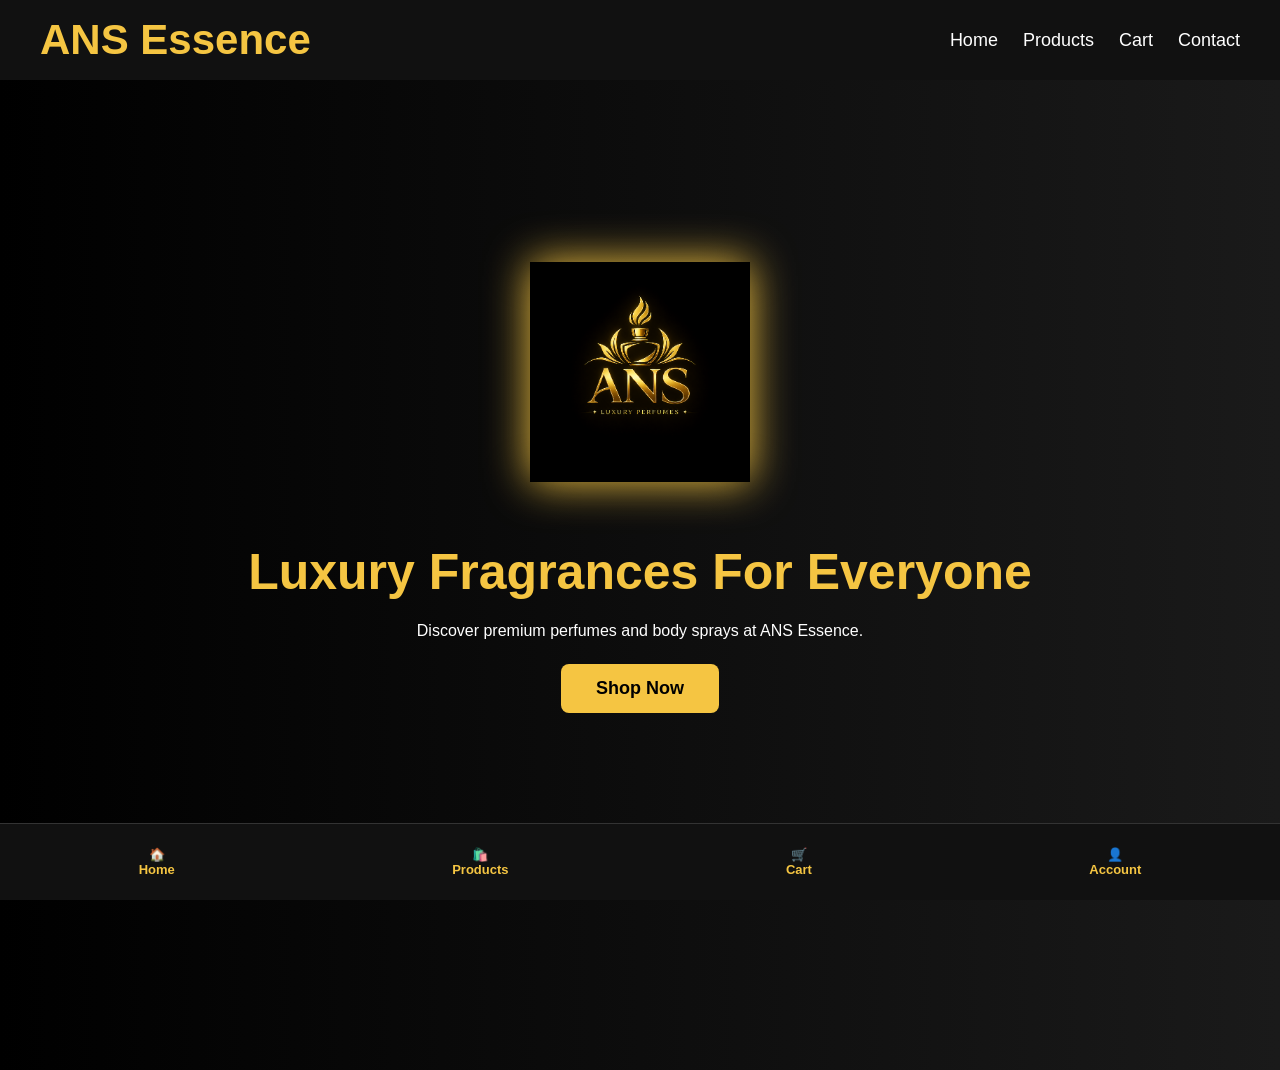
<file: index.html>
<!DOCTYPE html>
<html lang="en">
<head>
<meta charset="UTF-8">
<meta name="viewport" content="width=device-width, initial-scale=1.0">
<title>ANS Essence</title>
<link rel="stylesheet" href="style.css">
</head>

<body>

<nav>

<h1>ANS Essence</h1>


<ul>
<li><a href="index.html">Home</a></li>
<li><a href="products.html">Products</a></li>
<li><a href="cart.html">Cart</a></li>
<li><a href="contact.html">Contact</a></li>
</ul>

<div class="menu-icon" id="menu-icon">☰</div>

</nav>

<div class="sidebar" id="sidebar">

<a href="index.html">Home</a>
<a href="products.html">Products</a>
<a href="cart.html">Cart</a>
<a href="login.html">Login</a>
<a href="signup.html">Signup</a>

</div>

<section class="hero">

<div class="hero-text">

<img src="weblogo.png" class="logo">

<h2>Luxury Fragrances For Everyone</h2>

<p>
Discover premium perfumes and body sprays at ANS Essence.
</p>

<a href="products.html">
<button>Shop Now</button>
</a>

</div>

</section>

<div id="popup"></div>
<div class="bottom-nav">

<a href="index.html" class="active">
🏠
<span>Home</span>
</a>

<a href="products.html">
🛍️
<span>Products</span>
</a>

<a href="cart.html">
🛒
<span>Cart</span>
</a>

<a href="account.html">
👤
<span>Account</span>
</a>

</div>

<script src="script.js"></script>

</body>
</html>
</file>
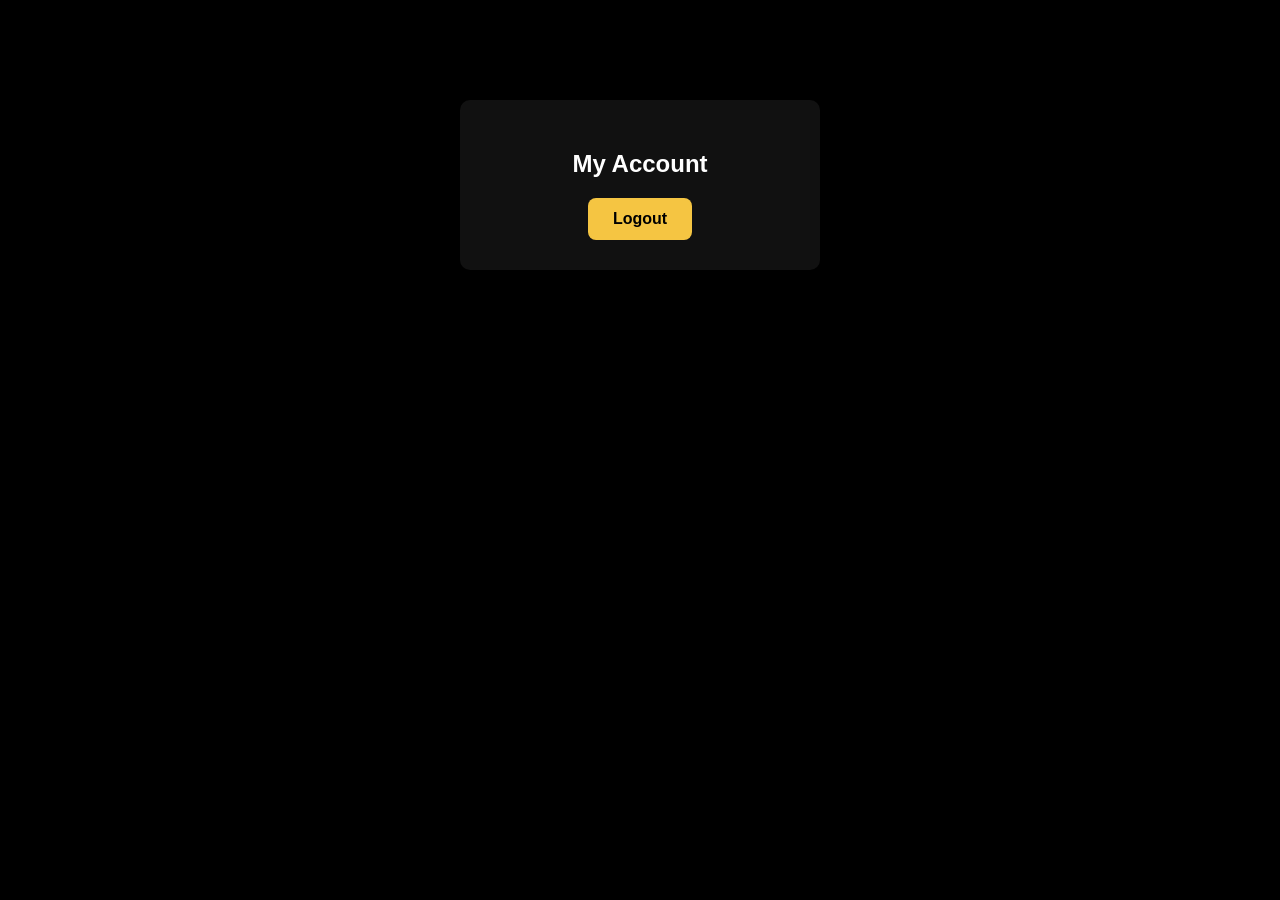
<file: account.html>
<!DOCTYPE html>
<html lang="en">
<head>
<meta charset="UTF-8">
<meta name="viewport" content="width=device-width, initial-scale=1.0">
<title>My Account</title>
<link rel="stylesheet" href="style.css">
</head>
<body>

<section class="auth-box">

<h2>My Account</h2>

<h3 id="user-name"></h3>

<p id="user-email"></p>

<p id="user-phone"></p>

<button id="logout-btn">Logout</button>

</section>

<script>

document.getElementById("user-name").innerText =
localStorage.getItem("userName");

document.getElementById("user-email").innerText =
localStorage.getItem("userEmail");

document.getElementById("user-phone").innerText =
localStorage.getItem("userPhone");

document.getElementById("logout-btn").onclick = function(){

localStorage.removeItem("userName");
localStorage.removeItem("userEmail");
localStorage.removeItem("userPhone");
localStorage.removeItem("userPassword");

window.location.href = "login.html";

};

</script>

</body>
</html>
</file>
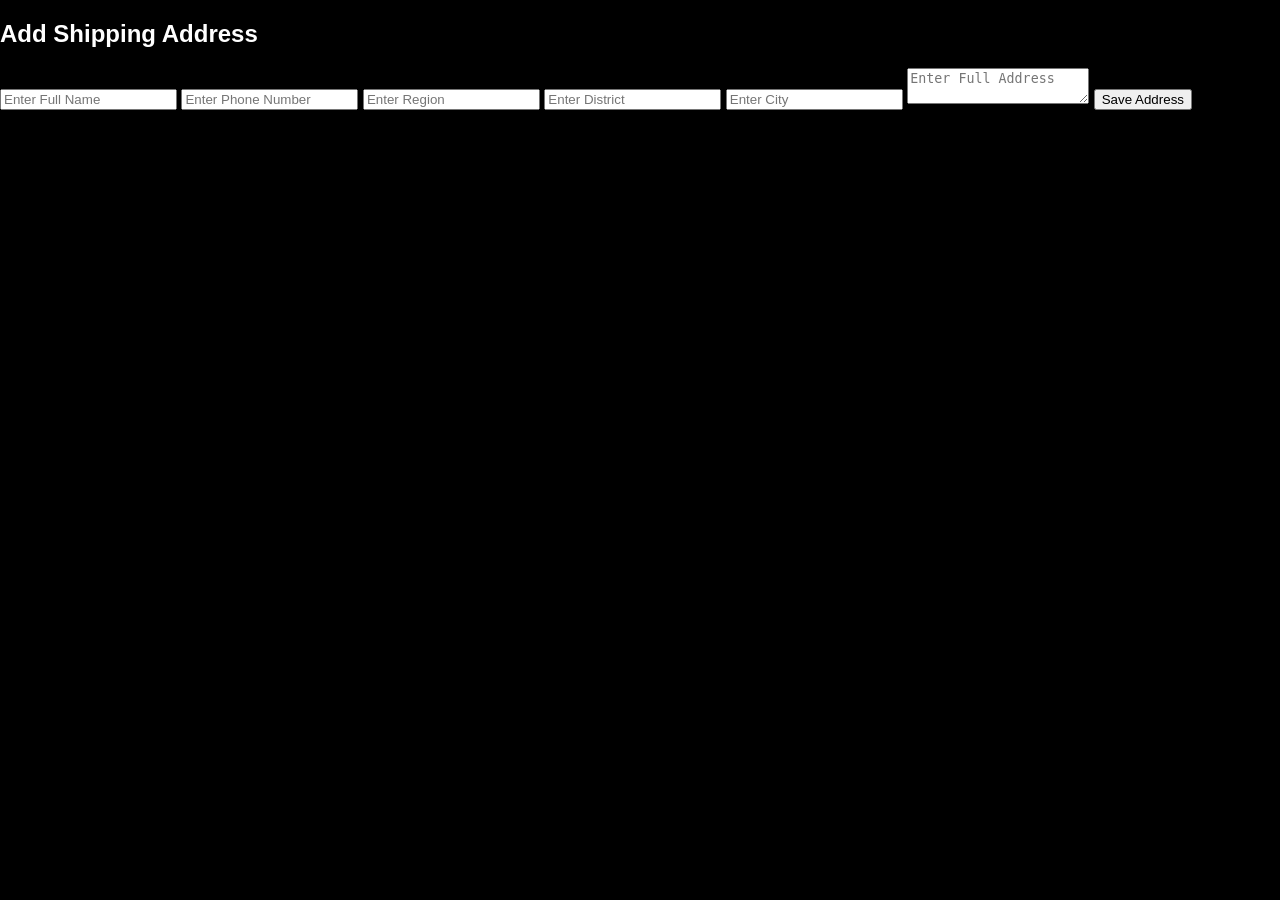
<file: address.html>
<!DOCTYPE html>
<html lang="en">
<head>
    <meta charset="UTF-8">
    <meta name="viewport" content="width=device-width, initial-scale=1.0">
    <title>Address - ANS Essence</title>

    <link rel="stylesheet" href="style.css">
</head>
<body>

<section class="address-page">

    <h2>Add Shipping Address</h2>

    <form class="address-form">

        <input type="text" placeholder="Enter Full Name">

        <input type="text" placeholder="Enter Phone Number">

        <input type="text" placeholder="Enter Region">

        <input type="text" placeholder="Enter District">

        <input type="text" placeholder="Enter City">

        <textarea placeholder="Enter Full Address"></textarea>

        <button type="submit">Save Address</button>

    </form>

</section>

</body>
</html>
</file>
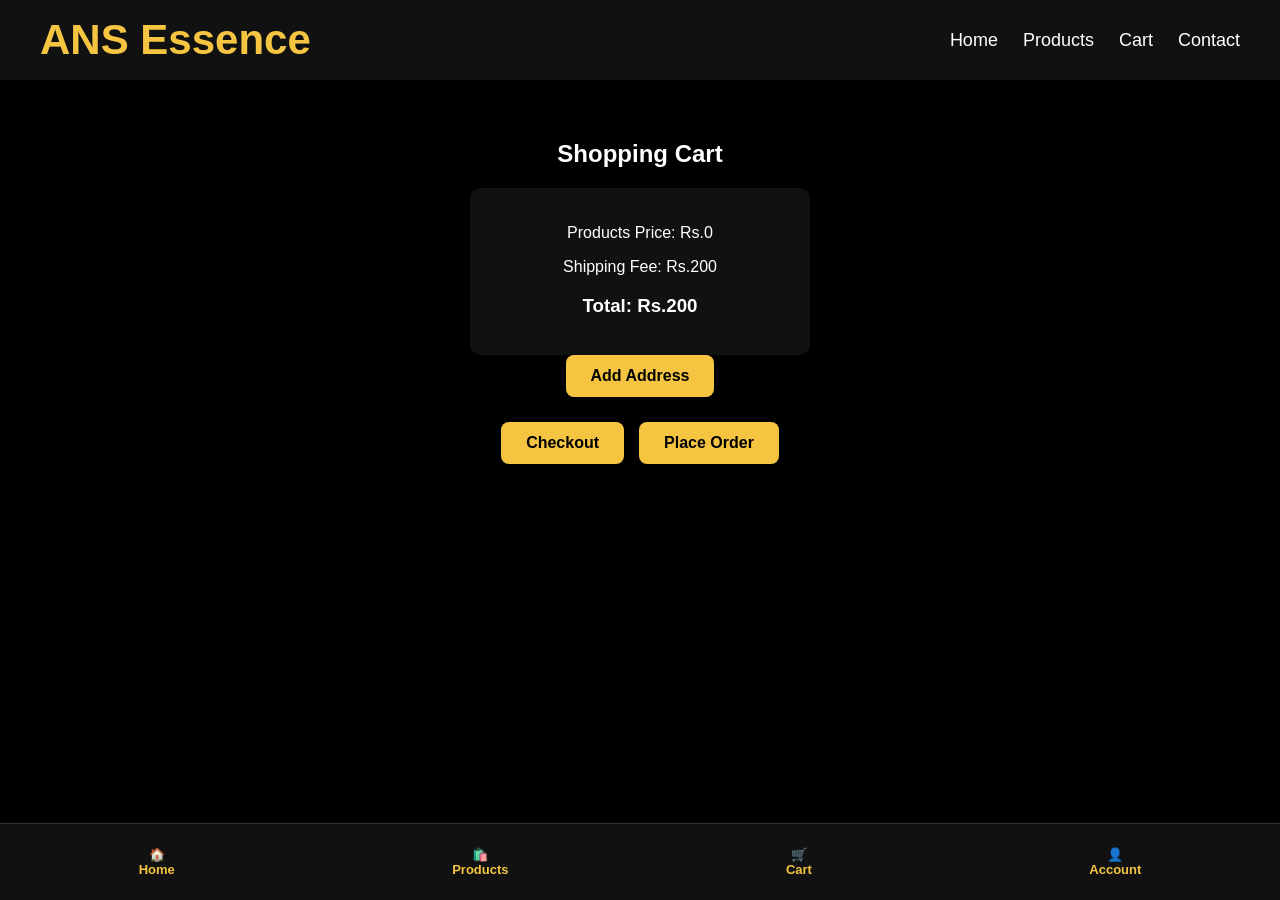
<file: cart.html>
<!DOCTYPE html>
<html lang="en">
<head>
<meta charset="UTF-8">
<meta name="viewport" content="width=device-width, initial-scale=1.0">
<title>Cart</title>
<link rel="stylesheet" href="style.css">
</head>

<body>

<nav>

<h1>ANS Essence</h1>

<ul>
<li><a href="index.html">Home</a></li>
<li><a href="products.html">Products</a></li>
<li><a href="cart.html">Cart</a></li>
<li><a href="contact.html">Contact</a></li>
</ul>

</nav>

<section class="cart">

<h2>Shopping Cart</h2>

<div id="cart-items"></div>

<div class="bill-box">

<p>Products Price: Rs.<span id="product-price">0</span></p>

<p>Shipping Fee: Rs.200</p>

<h3>Total: Rs.<span id="final-total">0</span></h3>

</div>

<div class="address-box">

<button id="open-address">Add Address</button>

</div>

<div class="cart-buttons">

<button id="checkout-btn">
Checkout
</button>

<button id="order-btn">
Place Order
</button>

</div>

</section>

<div class="address-popup" id="address-popup">

<div class="popup-content">

<span id="close-popup">&times;</span>

<h2>Add Address</h2>

<input type="text" id="fullname" placeholder="Full Name">

<input type="text" id="phone" placeholder="Phone">

<input type="text" id="city" placeholder="City">

<textarea id="address" placeholder="Address"></textarea>

<button id="save-address">Save Address</button>

</div>

</div>

<div id="popup"></div>
 <div class="bottom-nav">

<a href="index.html" class="active">
🏠
<span>Home</span>
</a>

<a href="products.html">
🛍️
<span>Products</span>
</a>

<a href="cart.html">
🛒
<span>Cart</span>
</a>

<a href="account.html">
👤
<span>Account</span>
</a>

</div>
<script src="script.js"></script>

</body>
</html>
</file>
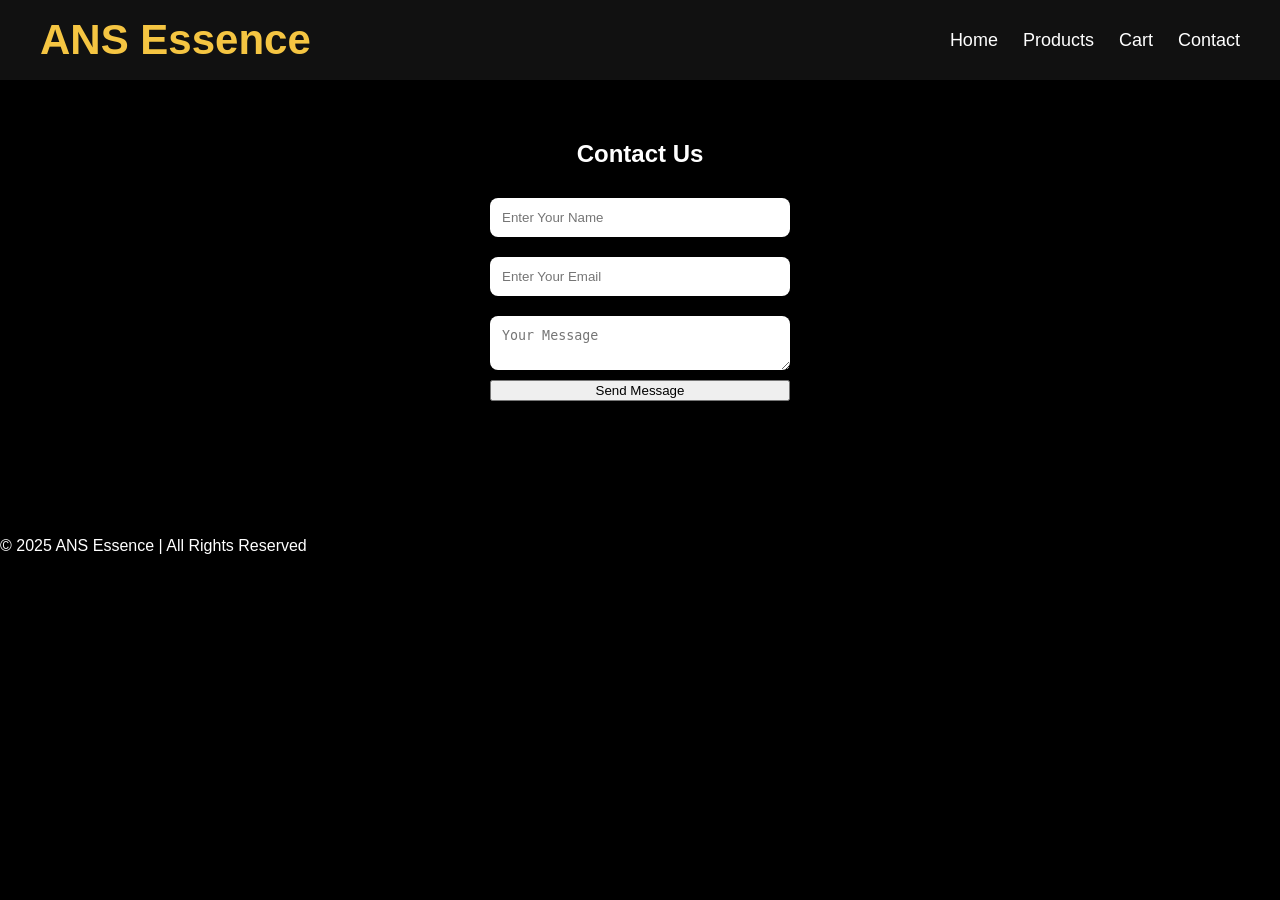
<file: contact.html>
<!DOCTYPE html>
<html lang="en">
<head>
    <meta charset="UTF-8">
    <meta name="viewport" content="width=device-width, initial-scale=1.0">
    <title>Contact - ANS Essence</title>

    <link rel="stylesheet" href="style.css">
</head>
<body>

<nav>

    <h1>ANS Essence</h1>

    <ul>

        <li><a href="index.html">Home</a></li>

        <li><a href="products.html">Products</a></li>

        <li><a href="cart.html">Cart</a></li>

        <li><a href="contact.html">Contact</a></li>

    </ul>

</nav>

<section class="contact">

    <h2>Contact Us</h2>

    <form>

        <input type="text" placeholder="Enter Your Name">

        <input type="email" placeholder="Enter Your Email">

        <textarea placeholder="Your Message"></textarea>

        <button type="submit">Send Message</button>

    </form>

</section>

<footer>

    <p>© 2025 ANS Essence | All Rights Reserved</p>

</footer>

<script src="script.js"></script>

</body>
</html>
</file>
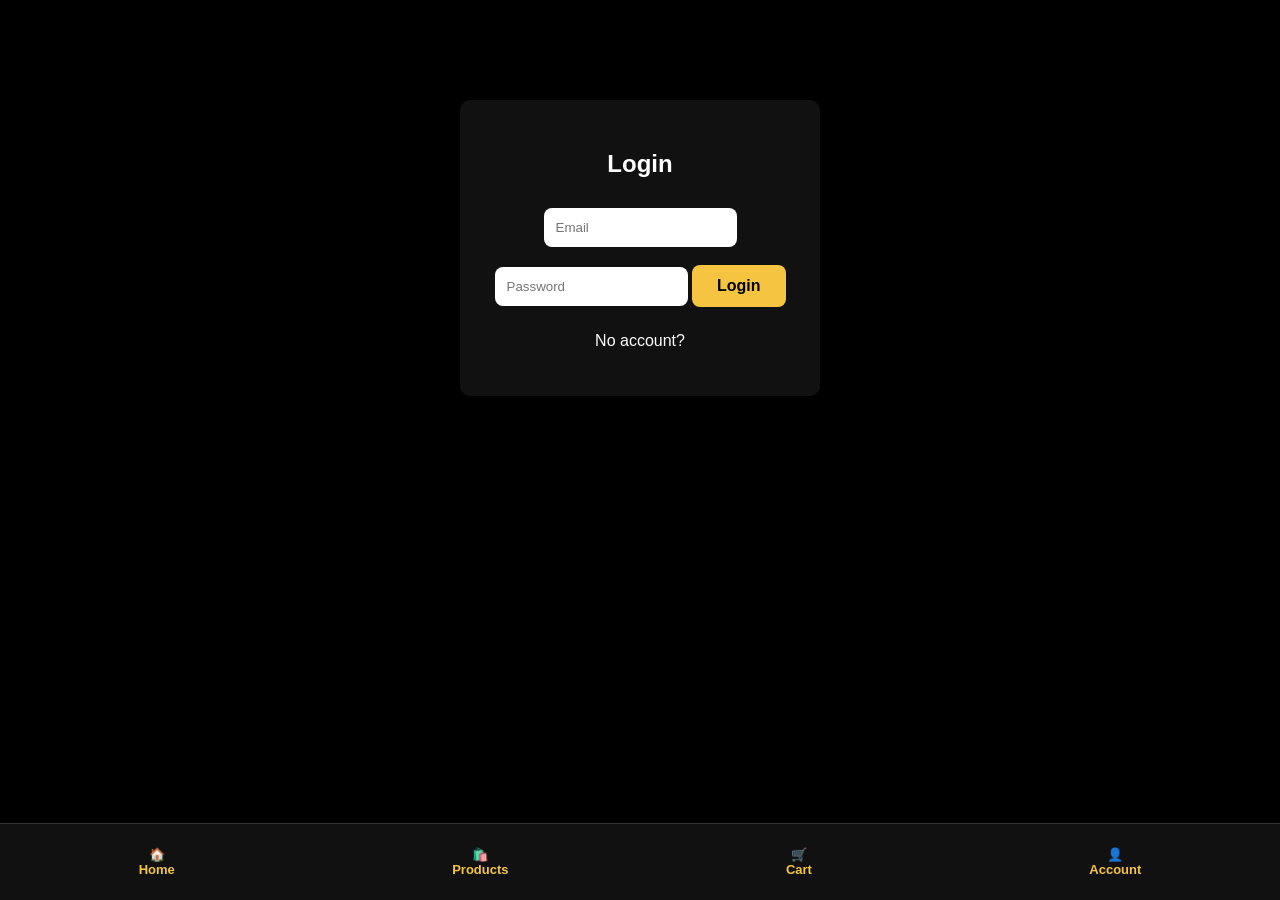
<file: login.html>
<!DOCTYPE html>
<html lang="en">
<head>
<meta charset="UTF-8">
<meta name="viewport" content="width=device-width, initial-scale=1.0">
<title>Login</title>
<link rel="stylesheet" href="style.css">
</head>

<body>

<section class="auth-box">

<h2>Login</h2>

<input type="email" id="login-email" placeholder="Email">

<input type="password" id="login-password" placeholder="Password">

<button id="login-btn">Login</button>

<p>
No account?
</p>

</section>
 <div class="bottom-nav">

<a href="index.html" class="active">
🏠
<span>Home</span>
</a>

<a href="products.html">
🛍️
<span>Products</span>
</a>

<a href="cart.html">
🛒
<span>Cart</span>
</a>

<a href="login.html">
👤
<span>Account</span>
</a>

</div>

<script src="script.js"></script>

</body>
</html>
</file>
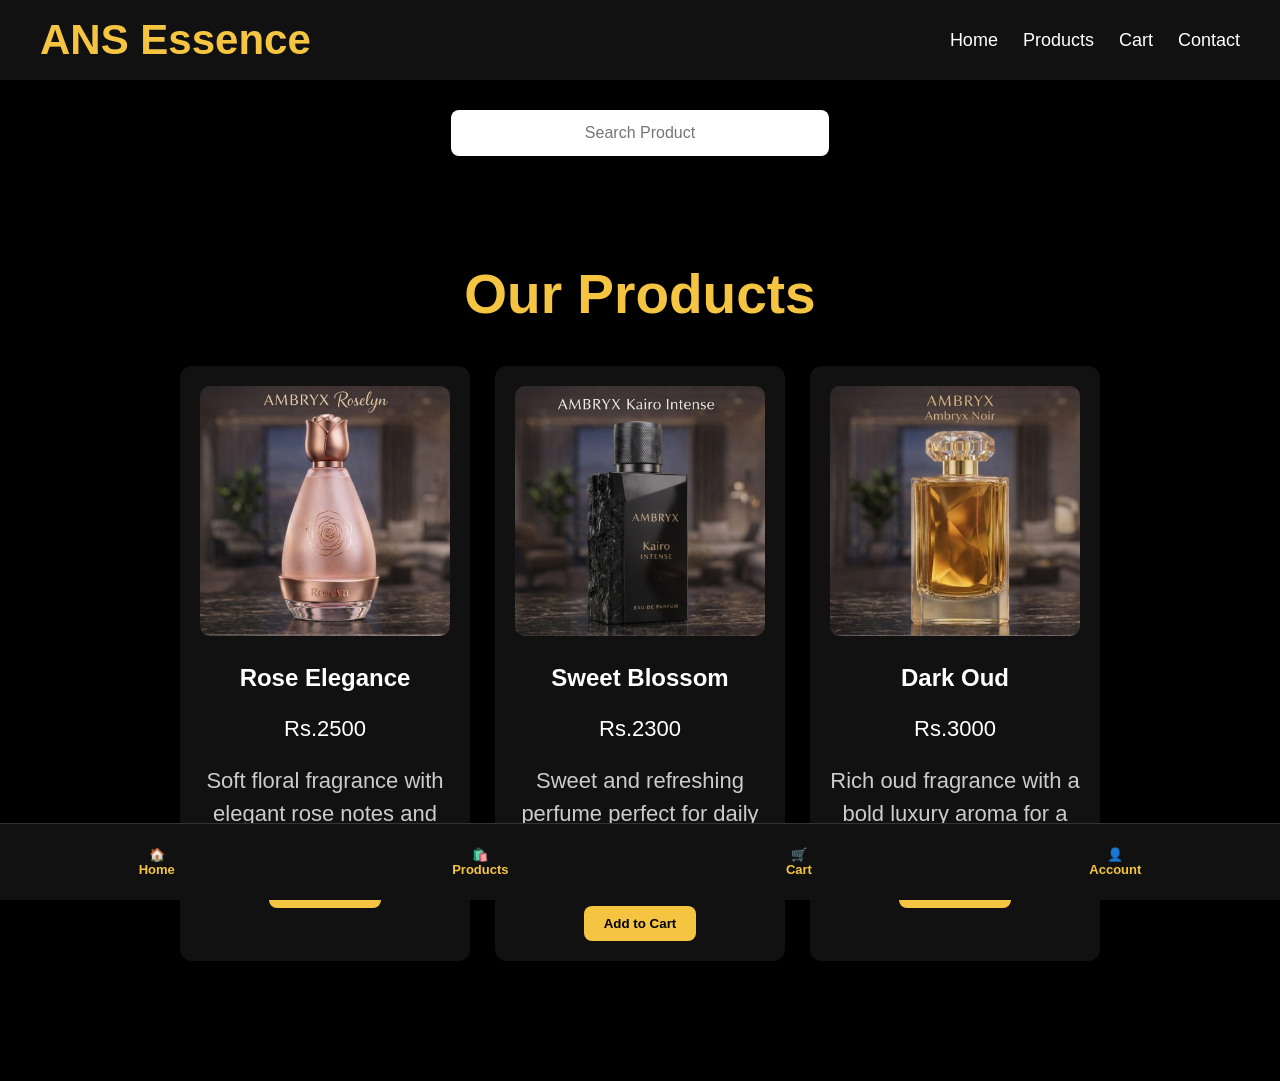
<file: products.html>
<!DOCTYPE html>
<html lang="en">
<head>
<meta charset="UTF-8">
<meta name="viewport" content="width=device-width, initial-scale=1.0">
<title>Products</title>
<link rel="stylesheet" href="style.css">
</head>

<body>

<nav>

<h1>ANS Essence</h1>

<ul>
<li><a href="index.html">Home</a></li>
<li><a href="products.html">Products</a></li>
<li><a href="cart.html">Cart</a></li>
<li><a href="contact.html">Contact</a></li>
</ul>

</nav>

<div class="search-box">
<input type="text" id="search" placeholder="Search Product">
</div>

<section class="products">

<h2>Our Products</h2>

<div class="product-container">

<div class="card">

<img src="roselyn.png">

<h3>Rose Elegance</h3>

<p class="price">Rs.2500</p>
<p class="desc">
Soft floral fragrance with elegant rose notes and long-lasting freshness.
</p>

<button>Add to Cart</button>

</div>

<div class="card">

<img src="imgIntense.png">

<h3>Sweet Blossom</h3>

<p class="price">Rs.2300</p>
<p class="desc">
Sweet and refreshing perfume perfect for daily wear and special moments.
</p>

<button>Add to Cart</button>

</div>

<div class="card">

<img src="imgnoir.png">

<h3>Dark Oud</h3>

<p class="price">Rs.3000</p>
<p class="desc">
Rich oud fragrance with a bold luxury aroma for a premium feel.
</p>

<button>Add to Cart</button>

</div>

</div>

</section>

<div id="popup"></div>
<div class="bottom-nav">

<a href="index.html" class="active">
🏠
<span>Home</span>
</a>

<a href="products.html">
🛍️
<span>Products</span>
</a>

<a href="cart.html">
🛒
<span>Cart</span>
</a>

<a href="account.html">
👤
<span>Account</span>
</a>

</div>

<script src="script.js"></script>

</body>
</html>
</file>
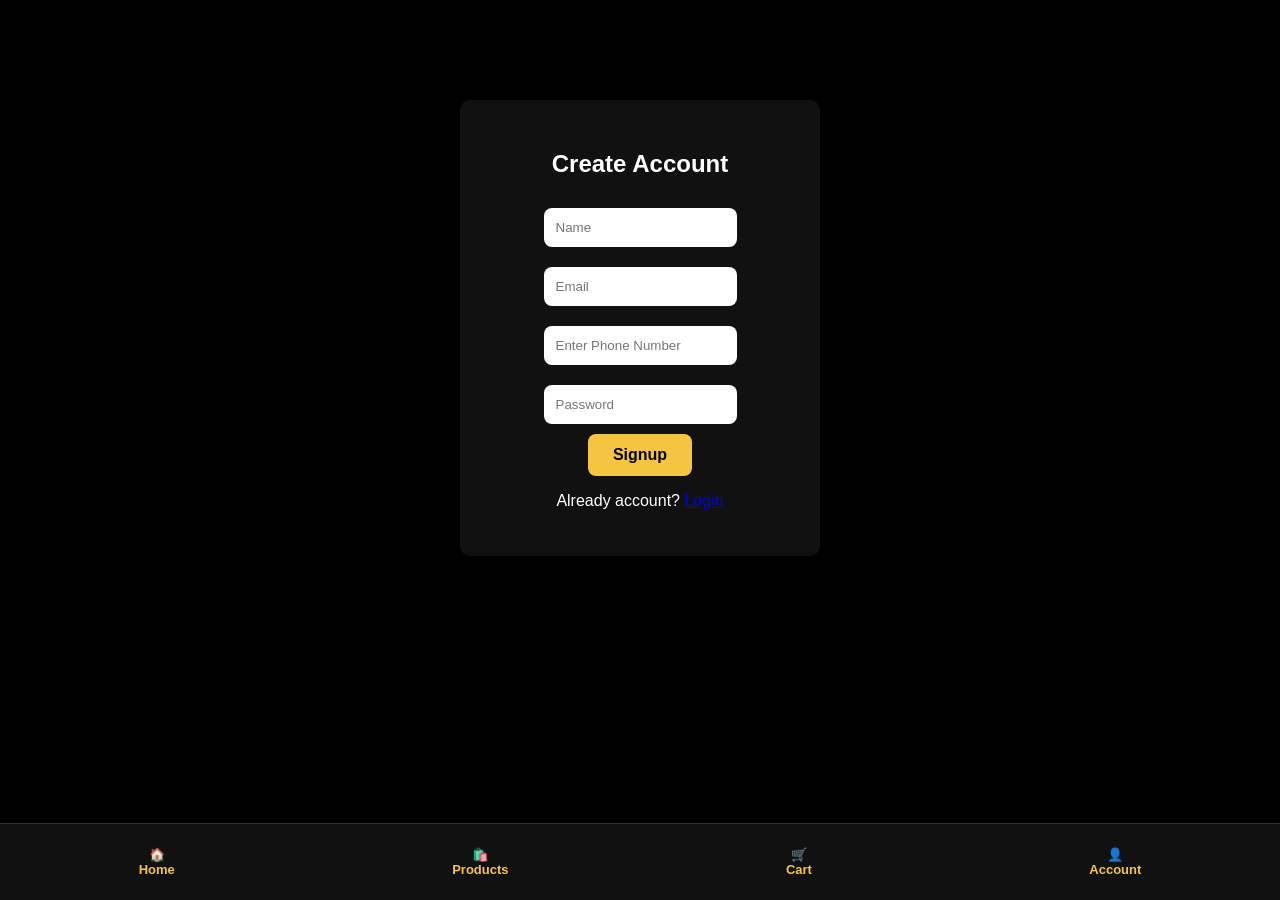
<file: signup.html>
<!DOCTYPE html>
<html lang="en">
<head>
<meta charset="UTF-8">
<meta name="viewport" content="width=device-width, initial-scale=1.0">
<title>Signup</title>
<link rel="stylesheet" href="style.css">
</head>

<body>

<section class="auth-box">

<h2>Create Account</h2>

<input type="text" id="signup-name" placeholder="Name">

<input type="email" id="signup-email" placeholder="Email">
<input type="text" id="signup-phone" placeholder="Enter Phone Number">

<input type="password" id="signup-password" placeholder="Password">

<button id="signup-btn">Signup</button>

<p>
Already account?
<a href="login.html">Login</a>
</p>

</section>
<div class="bottom-nav">

<a href="index.html" class="active">
🏠
<span>Home</span>
</a>

<a href="products.html">
🛍️
<span>Products</span>
</a>

<a href="cart.html">
🛒
<span>Cart</span>
</a>

<a href="account.html">
👤
<span>Account</span>
</a>

</div>

<script src="script.js"></script>

</body>
</html>
</file>
<file: style.css>
body{
margin:0;
font-family:Arial;
background:black;
color:white;
overflow-x:hidden;
}

/* NAVBAR */

nav{
display:flex;
justify-content:space-between;
align-items:center;
padding:15px 40px;
background:#111;
height:80px;
position:sticky;
top:0;
z-index:1000;
width:100%;
box-sizing:border-box;
}

nav h1{
color:#f5c542;
font-size:42px;
font-weight:bold;
}

nav ul{
display:flex;
list-style:none;
gap:25px;
align-items:center;
}

nav a{
color:white;
text-decoration:none;
font-size:18px;
font-weight:500;
transition:0.3s;
}

nav a:hover{
color:#f5c542;
}

/* MENU ICON */

.menu-icon{
display:none;
font-size:38px;
cursor:pointer;
color:#f5c542;
}

/* SIDEBAR */

.sidebar{
position:fixed;
top:0;
right:-250px;
width:250px;
height:100%;
background:#111;
padding-top:70px;
transition:0.3s;
z-index:2000;
}

.sidebar a{
display:block;
padding:18px;
color:white;
text-decoration:none;
font-size:18px;
transition:0.3s;
}

.sidebar a:hover{
background:#f5c542;
color:black;
}

.sidebar.active{
right:0;
}

/* HERO SECTION */

.hero{
min-height:110vh;
display:flex;
justify-content:center;
align-items:center;
text-align:center;
background:linear-gradient(to right, black, #1a1a1a);
padding:20px;
padding-bottom:140px;
padding-top:0px;
box-sizing:border-box;
}

.logo{
width:220px;
margin-top:-35px;
margin-bottom:15px;
filter:drop-shadow(0 0 22px #f5c542);
transition:0.4s;
cursor:pointer;
}

.logo:hover{
transform:scale(1.06);
}

.hero-text h2{
font-size:50px;
color:#f5c542;
margin-bottom:10px;
font-weight:bold;
line-height:1.2;
}

.hero-text p{
font-size:16px;
margin-bottom:20px;
color:white;
line-height:1.6;
padding:0 10px;
}

.hero-text button{
padding:14px 35px;
background:#f5c542;
border:none;
border-radius:8px;
font-size:18px;
font-weight:bold;
cursor:pointer;
transition:0.3s;
}

.hero-text button:hover{
background:white;
transform:scale(1.05);
}

/* PRODUCTS */

.products{
padding:40px;
padding-bottom:120px;
text-align:center;
}

.products h2{
font-size:55px;
color:#f5c542;
margin-bottom:40px;
font-weight:bold;
}

.product-container{
display:flex;
gap:25px;
justify-content:center;
flex-wrap:wrap;
}

.card{
background:#111;
padding:20px;
width:250px;
border-radius:12px;
transition:0.3s;
}

.card:hover{
transform:translateY(-5px);
}

.card img{
width:100%;
height:250px;
object-fit:cover;
border-radius:10px;
transition:0.3s;
}

.card img:hover{
transform:scale(1.05);
}

.card h3{
font-size:24px;
}

.card p{
font-size:22px;
}

.desc{
font-size:14px;
color:#ccc;
line-height:1.5;
margin:10px 0;
min-height:60px;
}

.card button{
padding:10px 20px;
background:#f5c542;
border:none;
cursor:pointer;
font-weight:bold;
border-radius:8px;
transition:0.3s;
}

.card button:hover{
background:white;
transform:scale(1.05);
}

/* SEARCH */

.search-box{
display:flex;
justify-content:center;
align-items:center;
margin-top:30px;
margin-bottom:20px;
}

.search-box input{
width:350px;
padding:14px;
border:none;
border-radius:8px;
font-size:16px;
text-align:center;
}

/* CART */

.cart{
padding:40px;
padding-bottom:140px;
text-align:center;
}

.cart-item{
background:#111;
padding:15px;
margin:10px auto;
width:300px;
border-radius:10px;
}

.cart-image{
width:100px;
height:100px;
object-fit:cover;
border-radius:10px;
}

.plus-btn,
.minus-btn,
.remove-btn{
padding:5px 10px;
margin:5px;
cursor:pointer;
border:none;
border-radius:5px;
}

.bill-box{
background:#111;
padding:20px;
width:300px;
margin:auto;
border-radius:10px;
}

/* BUTTONS */

#open-address,
#checkout-btn,
#order-btn,
#save-address,
.auth-box button{
padding:12px 25px;
background:#f5c542;
color:black;
border:none;
border-radius:8px;
font-weight:bold;
cursor:pointer;
font-size:16px;
transition:0.3s;
}

#checkout-btn:hover,
#order-btn:hover,
#open-address:hover,
#save-address:hover,
.auth-box button:hover{
background:white;
transform:scale(1.05);
}

.cart-buttons{
display:flex;
justify-content:center;
gap:15px;
margin-top:25px;
flex-wrap:wrap;
}

/* CONTACT */

.contact{
padding:40px;
padding-bottom:120px;
text-align:center;
}

.contact form{
display:flex;
flex-direction:column;
width:300px;
margin:auto;
}

.contact input,
.contact textarea,
.auth-box input,
.popup-content input,
.popup-content textarea{
padding:12px;
margin:10px 0;
border:none;
border-radius:8px;
}

/* LOGIN SIGNUP */

.auth-box{
width:300px;
margin:100px auto;
background:#111;
padding:30px;
border-radius:10px;
text-align:center;
}

/* POPUP */

#popup{
position:fixed;
top:20px;
left:50%;
transform:translateX(-50%);
background:#f5c542;
color:black;
padding:10px 20px;
display:none;
border-radius:8px;
font-weight:bold;
z-index:5000;
}

/* ADDRESS POPUP */

.address-popup{
position:fixed;
top:0;
left:0;
width:100%;
height:100%;
background:rgba(0,0,0,0.8);
display:none;
justify-content:center;
align-items:center;
z-index:3000;
}

.popup-content{
background:#111;
padding:30px;
width:300px;
position:relative;
border-radius:10px;
}

#close-popup{
position:absolute;
right:15px;
top:10px;
cursor:pointer;
font-size:25px;
}

/* BOTTOM NAV */

.bottom-nav{
position:fixed;
bottom:0;
left:0;
width:100%;
background:#111;
display:flex;
justify-content:space-around;
align-items:center;
padding:8px 0;
height:60px;
z-index:1000;
border-top:1px solid #333;
}

.bottom-nav a{
color:#f5c542;
text-decoration:none;
font-size:13px;
display:flex;
flex-direction:column;
align-items:center;
transition:0.3s;
font-weight:bold;
}

.bottom-nav a:hover{
transform:scale(1.08);
}

.bottom-nav .active{
color:#f5c542;
}

/* MOBILE */

 
@media(max-width:768px){

nav{
padding:12px 15px;
height:70px;
}

nav h1{
font-size:22px;
line-height:1.1;
}

nav ul{
display:none;
}

.menu-icon{
display:block;
position:absolute;
right:15px;
top:12px;
font-size:38px;
}

/* HERO FIXED */

.hero{
min-height:100vh;
padding:10px 15px 130px;
justify-content:flex-start;
padding-top:35px;
}

.logo{
width:260px;
margin-top:0px;
margin-bottom:20px;
}

.hero-text h2{
font-size:26px;
line-height:1.3;
margin-bottom:10px;
}

.hero-text p{
font-size:13px;
line-height:1.5;
margin-bottom:18px;
padding:0 10px;
}

.hero-text button{
padding:11px 24px;
font-size:15px;
margin-bottom:20px;
}

.search-box input{
width:85%;
}

.products h2{
font-size:38px;
}

.card{
width:85%;
max-width:300px;
}

}
</file>
